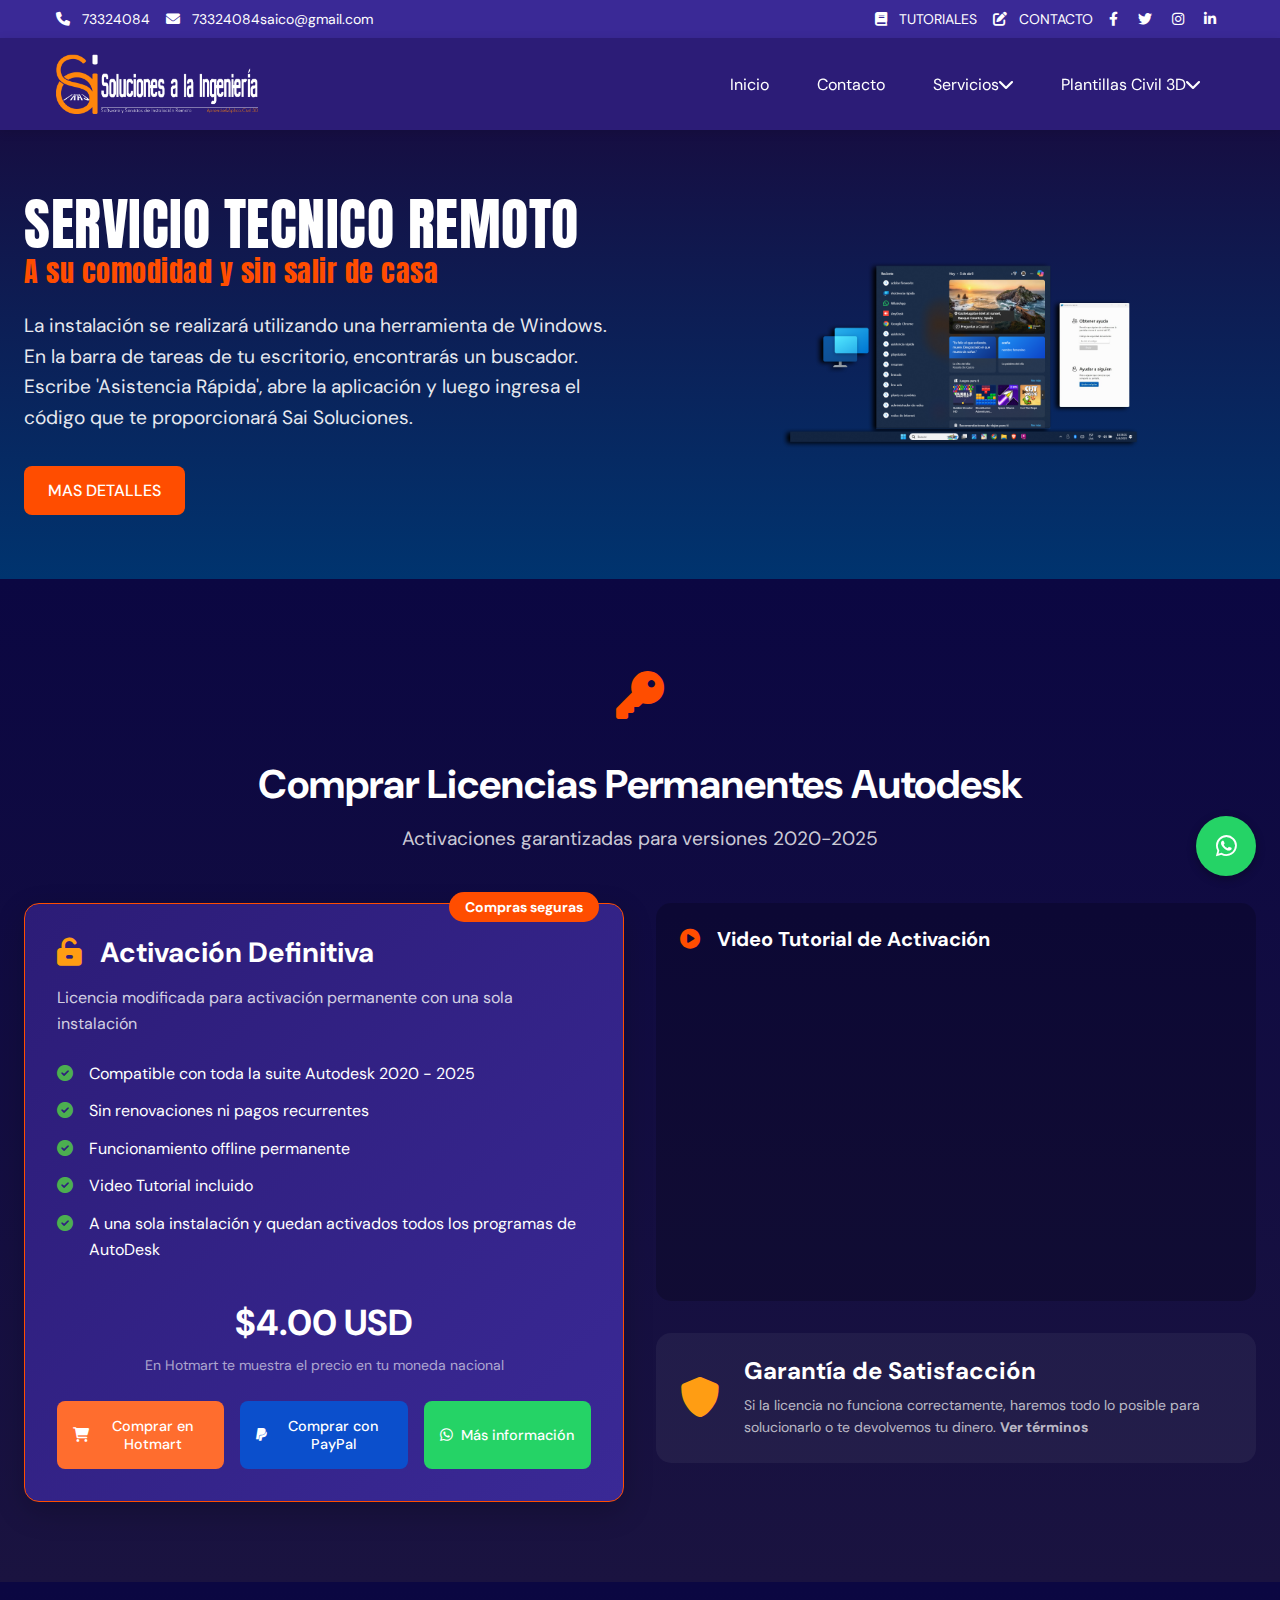
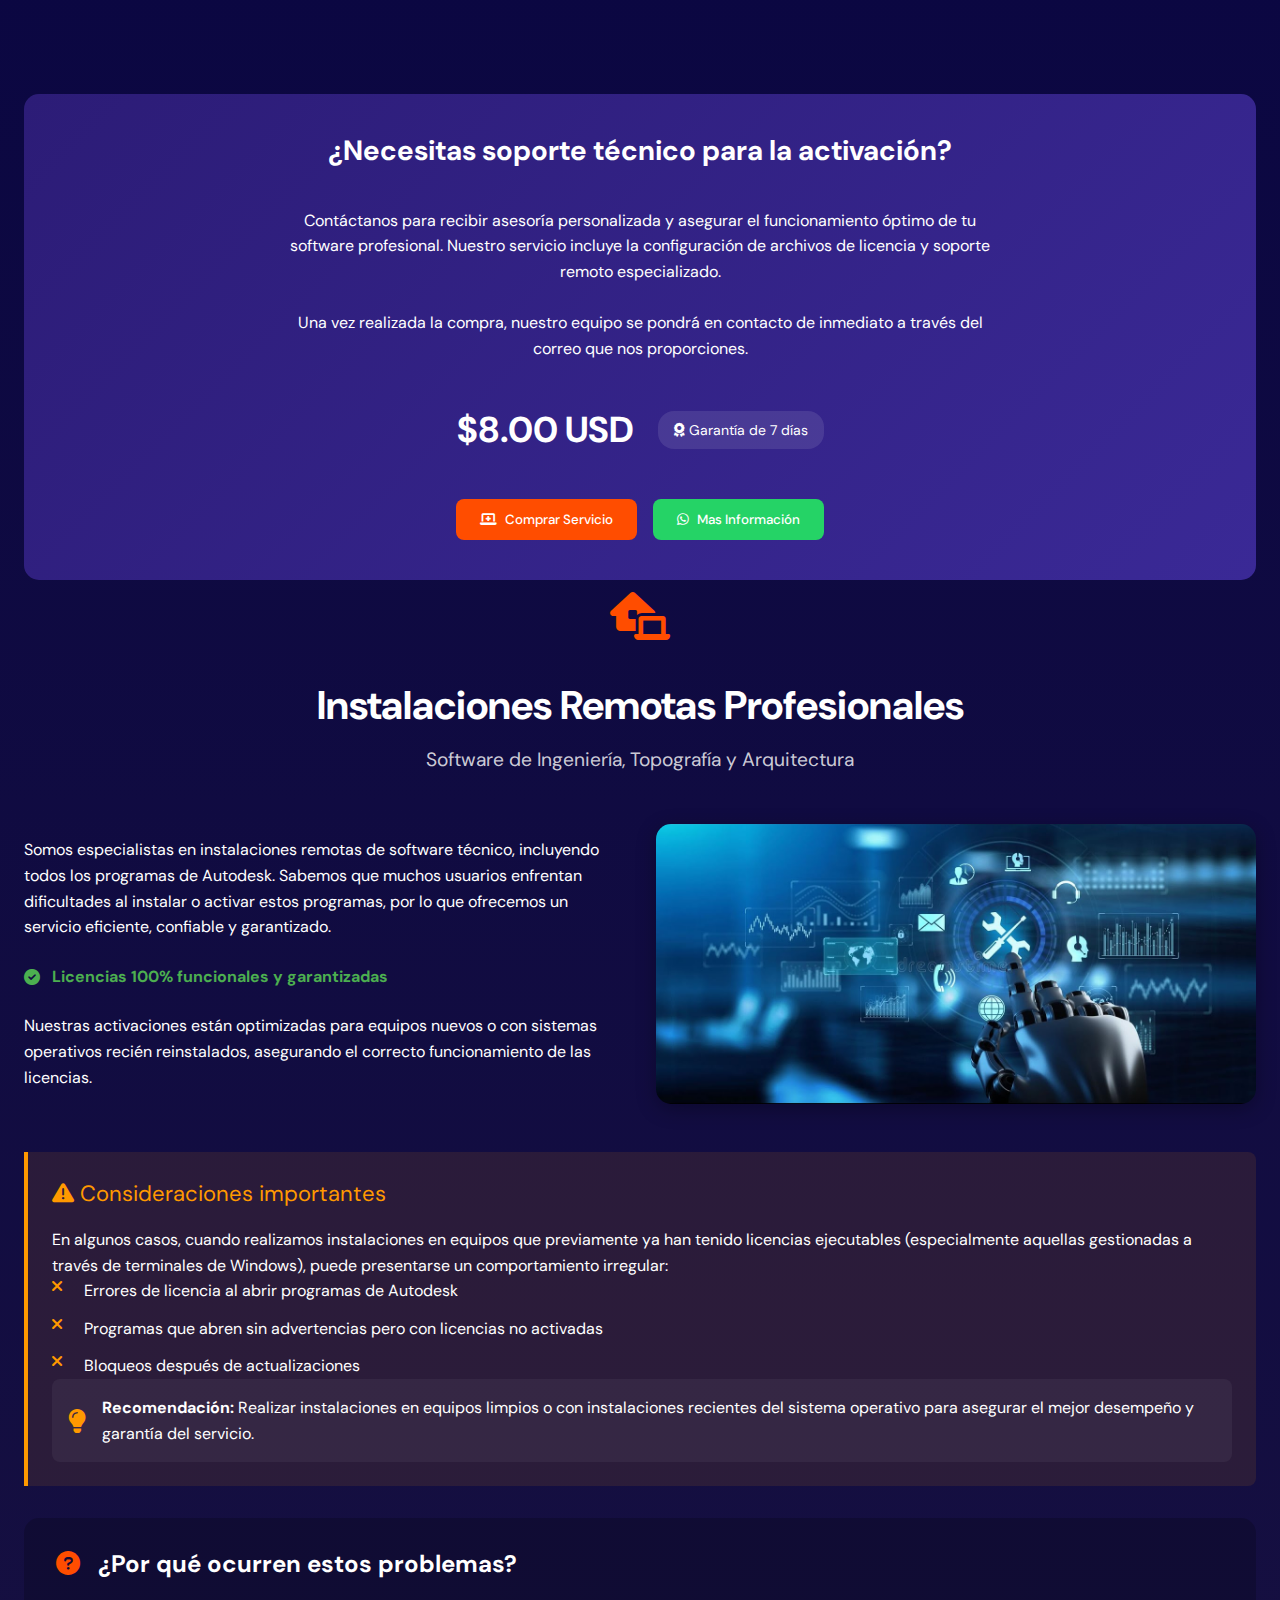
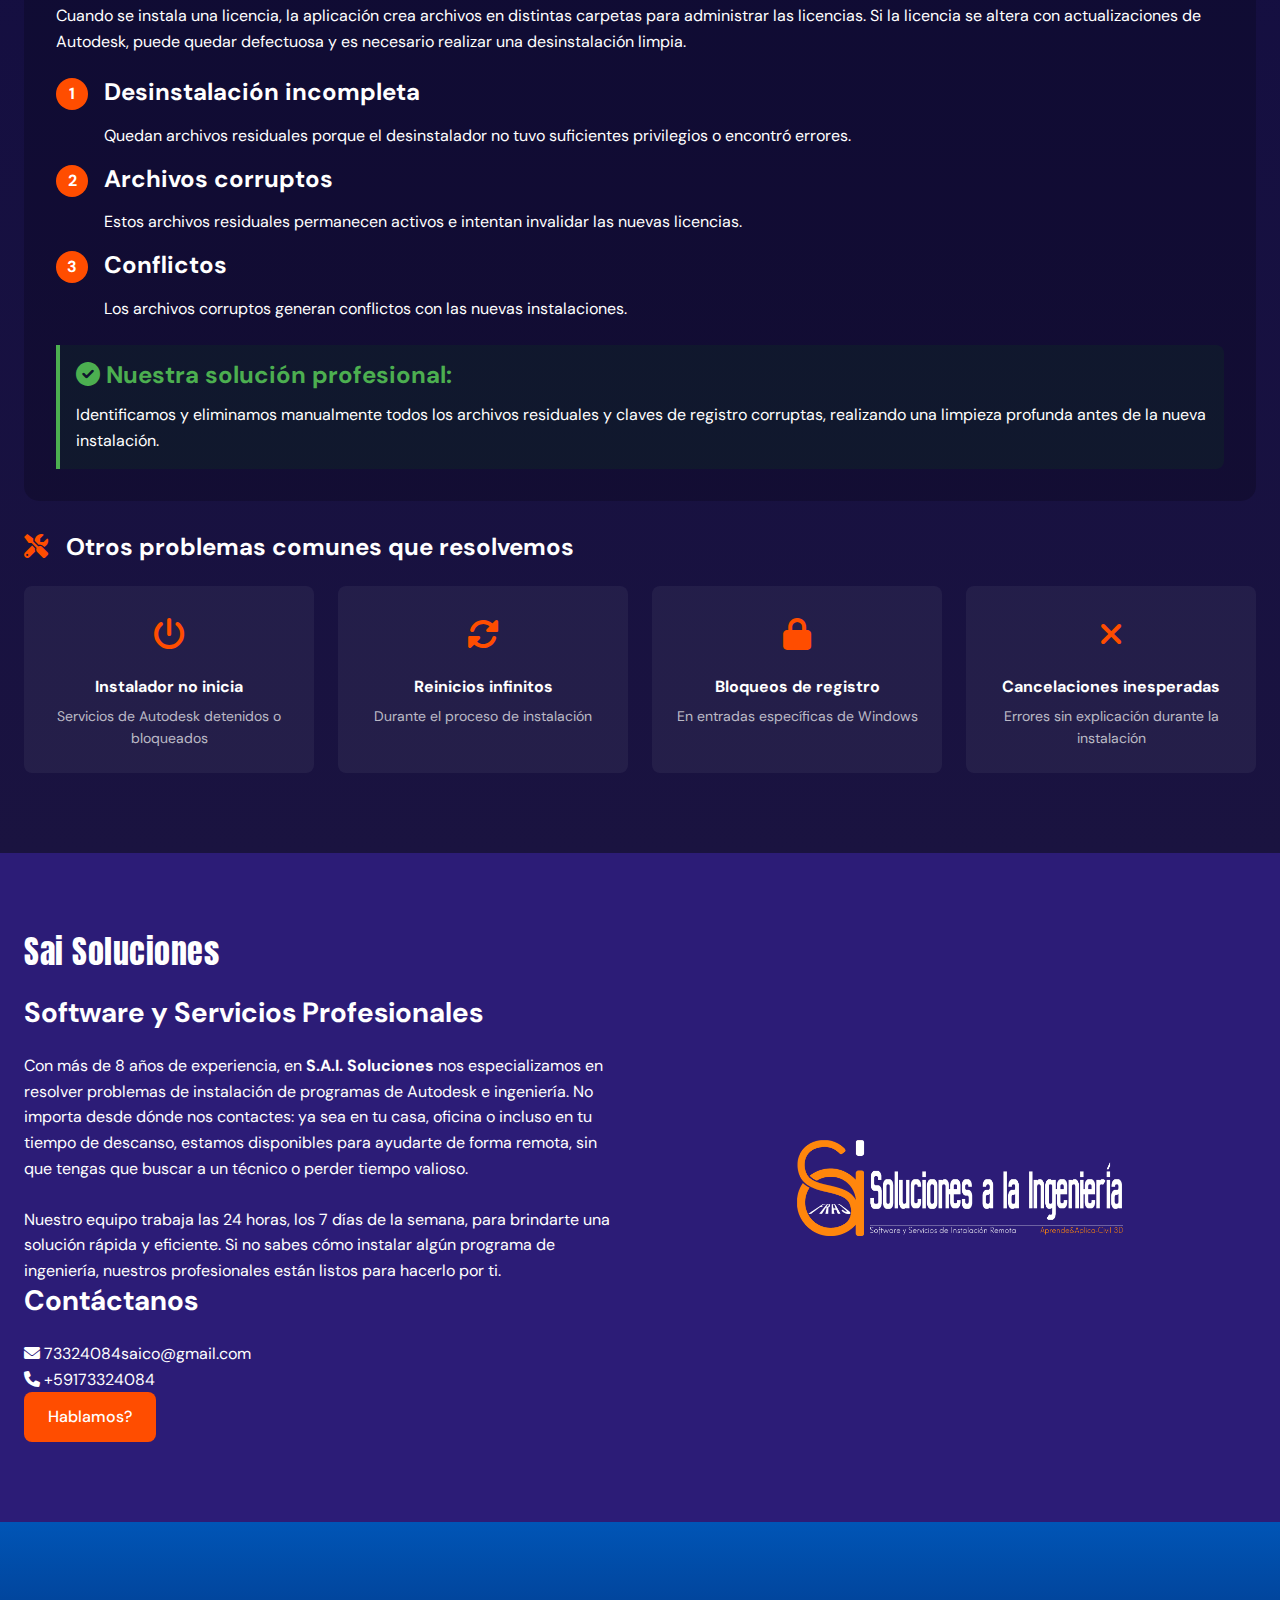
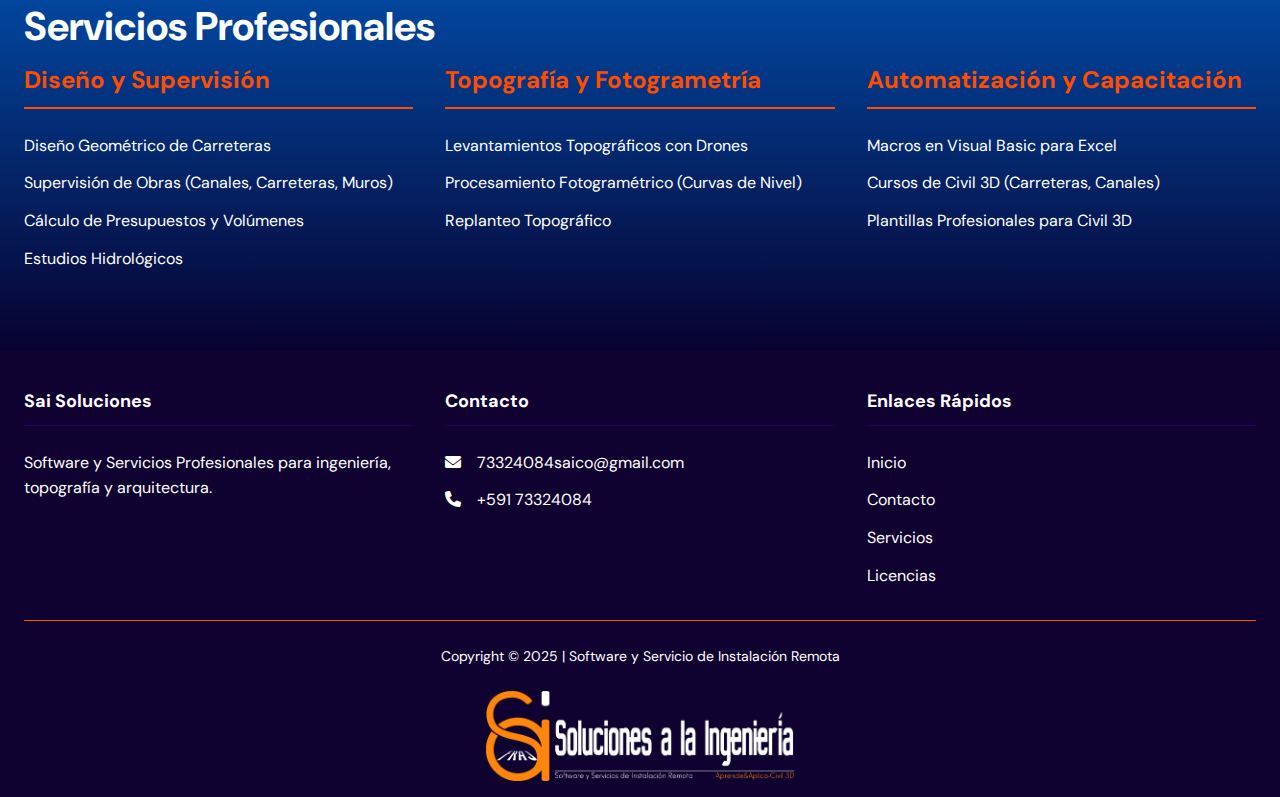
<file: licencia.html>
<!DOCTYPE html>
<html lang="es">
<head>
    <meta charset="UTF-8">
    <meta name="viewport" content="width=device-width, initial-scale=1.0">
    <title>Sai Soluciones a la Ingeniería - Licencias y Servicios Profesionales</title>
    <meta name="description" content="Licencias permanentes de Autodesk, instalaciones remotas y servicios profesionales para ingeniería civil, topografía y arquitectura.">
    
    <!-- Preconexiones para mejorar performance -->
    <link rel="preconnect" href="https://cdnjs.cloudflare.com">
    <link rel="preconnect" href="https://fonts.googleapis.com">
    
    <!-- Fuentes -->
    <link href="https://fonts.googleapis.com/css2?family=Anton&family=DM+Sans:wght@400;500;700&display=swap" rel="stylesheet">
    
    <!-- Iconos -->
    <link href="https://cdnjs.cloudflare.com/ajax/libs/font-awesome/6.0.0-beta3/css/all.min.css" rel="stylesheet">
    
    <!-- Animaciones -->
    <link href="https://cdnjs.cloudflare.com/ajax/libs/animate.css/4.1.1/animate.min.css" rel="stylesheet">
    
    <!-- Favicon -->
    <link rel="icon" href="img/favicon.ico" type="image/x-icon">
    
    <style>
    /* Variables CSS */
    :root {
        --primary-color: #2c1c77;
        --secondary-color: #3a2996;
        --accent-color: #ff4d00;
        --accent-light: #ff6b34;
        --hotmart-color: #ff6d2e;
        --paypal-color: #0b4fcc;
        --whatsapp-color: #25d366;
        --text-color: #333333;
        --light-text: #ffffff;
        --dark-bg: #1a1340;
        --menu-bg: #1a1340;
        --bg-gradient: linear-gradient(to bottom, #0b0742, #1a1340);
        --card-gradient: linear-gradient(135deg, #1a1340 0%, #2c1c77 100%);
        --border-color: rgba(255, 255, 255, 0.1);
        --success-color: #4CAF50;
        --warning-color: #ff9900;
        --error-color: #f44336;
        --info-color: #2196F3;
        --shadow: 0 10px 30px rgba(0, 0, 0, 0.2);
        --radius-sm: 8px;
        --radius-md: 15px;
        --radius-lg: 25px;
        --transition: all 0.3s ease;
    }

    /* Reset y estilos base */
    *, *::before, *::after {
        margin: 0;
        padding: 0;
        box-sizing: border-box;
    }

    html {
        scroll-behavior: smooth;
    }

    body {
        font-family: "DM Sans", sans-serif;
        color: var(--text-color);
        line-height: 1.6;
        background-color: #f8f9fa;
        overflow-x: hidden;
    }

    h1, h2, h3, h4 {
        font-weight: 700;
        line-height: 1.2;
        margin-bottom: 1rem;
    }

    h1 { font-size: 2.5rem; }
    h2 { font-size: 2rem; }
    h3 { font-size: 1.75rem; }
    h4 { font-size: 1.5rem; }

    .anton-font {
        font-family: "Anton", sans-serif;
        font-weight: 400;
        letter-spacing: 0.5px;
    }

    a {
        color: inherit;
        text-decoration: none;
        transition: var(--transition);
    }

    img {
        max-width: 100%;
        height: auto;
        display: block;
    }

    ul, ol {
        list-style: none;
    }

    button, input, textarea {
        font-family: inherit;
    }

    button {
        cursor: pointer;
        border: none;
        background: none;
    }

    .container {
        width: 100%;
        max-width: 1500px;
        margin: 0 auto;
        padding: 0 1.5rem;
    }

    .section {
        padding: 5rem 0;
    }

    .section-header {
        text-align: center;
        margin-bottom: 3rem;
    }

    .section-title {
        font-size: 2.5rem;
        color: var(--light-text);
        margin-bottom: 1rem;
    }

    .section-subtitle {
        font-size: 1.2rem;
        color: rgba(255, 255, 255, 0.8);
        font-weight: normal;
    }

    .section-icon {
        font-size: 3rem;
        color: var(--accent-color);
        margin-bottom: 1.5rem;
    }

    .btn {
        display: inline-flex;
        align-items: center;
        justify-content: center;
        gap: 0.5rem;
        padding: 0.75rem 1.5rem;
        border-radius: var(--radius-sm);
        font-weight: 500;
        transition: var(--transition);
        text-align: center;
        cursor: pointer;
        border: none;
        color: white;
    }

    .btn-primary {
        background-color: var(--accent-color);
    }

    .btn-primary:hover {
        background-color: var(--accent-light);
        transform: translateY(-3px);
        box-shadow: 0 5px 15px rgba(255, 77, 0, 0.3);
    }

    .btn-hotmart {
        background-color: var(--hotmart-color);
    }

    .btn-hotmart:hover {
        background-color: #e55c25;
        transform: translateY(-3px);
    }

    .btn-paypal {
        background-color: var(--paypal-color);
    }

    .btn-paypal:hover {
        background-color: #00256e;
        transform: translateY(-3px);
    }

    .btn-whatsapp {
        background-color: var(--whatsapp-color);
    }

    .btn-whatsapp:hover {
        background-color: #128C7E;
        transform: translateY(-3px);
    }

    .text-center {
        text-align: center;
    }

    .text-accent {
        color: var(--accent-color);
    }

    .text-light {
        color: var(--light-text);
    }

    .bg-dark {
        background-color: var(--dark-bg);
    }

    .bg-gradient {
        background: var(--bg-gradient);
    }

    /* Animaciones personalizadas */
    @keyframes float {
        0%, 100% { transform: translateY(0); }
        50% { transform: translateY(-20px); }
    }

    @keyframes pulse {
        0% { transform: scale(1); }
        50% { transform: scale(1.05); }
        100% { transform: scale(1); }
    }

    .float-animation {
        animation: float 6s ease-in-out infinite;
    }

    .pulse-animation {
        animation: pulse 2s infinite;
    }

    /* Header y navegación */
    .top-bar {
        background: var(--secondary-color);
        color: var(--light-text);
        padding: 0.5rem 0;
        font-size: 0.875rem;
    }

    .top-bar-container {
        display: flex;
        justify-content: space-between;
        align-items: center;
        max-width: 1200px;
        margin: 0 auto;
        padding: 0 1rem;
    }

    .top-info {
        display: flex;
        align-items: center;
        gap: 1rem;
    }

    .top-info i {
        margin-right: 0.5rem;
    }

    .social-links {
        display: flex;
        gap: 0.75rem;
    }

    .social-links a {
        color: var(--light-text);
        transition: var(--transition);
    }

    .social-links a:hover {
        color: var(--accent-color);
        transform: translateY(-2px);
    }

    .main-header {
        background-color: var(--primary-color);
        position: sticky;
        top: 0;
        z-index: 1000;
        box-shadow: 0 2px 10px rgba(0, 0, 0, 0.1);
    }

    .nav-container {
        display: flex;
        justify-content: space-between;
        align-items: center;
        padding: 1rem;
        max-width: 1200px;
        margin: 0 auto;
    }

    .logo img {
        height: 60px;
        width: auto;
        transition: var(--transition);
    }

    .logo img:hover {
        transform: scale(1.05);
    }

    .nav-menu {
        display: flex;
        list-style: none;
    }

    .nav-item {
        position: relative;
        margin: 0 0.5rem;
    }

    .nav-link {
        display: flex;
        align-items: center;
        padding: 1rem;
        color: var(--light-text);
        font-size: 1rem;
        transition: var(--transition);
    }

    .nav-link:hover {
        color: var(--accent-color);
    }

    .dropdown-menu {
        position: absolute;
        top: 100%;
        left: 0;
        min-width: 250px;
        background: var(--secondary-color);
        border-radius: var(--radius-sm);
        box-shadow: 0 4px 15px rgba(0, 0, 0, 0.2);
        opacity: 0;
        visibility: hidden;
        transform: translateY(-10px);
        transition: var(--transition);
        z-index: 100;
    }

    

    .dropdown:hover .dropdown-menu {
        opacity: 1;
        visibility: visible;
        transform: translateY(0);
    }

    .dropdown-menu .nav-link {
        padding: 0.75rem 1.5rem;
    }

    .dropdown-menu .nav-link:hover {
        background-color: var(--accent-color);
        color: floralwhite;
        padding-left: 1.75rem;
    }

    .hamburger {
        display: none;
        background: none;
        border: none;
        color: var(--light-text);
        font-size: 1.5rem;
        cursor: pointer;
        padding: 0.5rem;
    }

    /* Hero Section */
    .hero {
        background: linear-gradient(to bottom, rgb(22, 14, 66), rgb(0, 52, 111));
        padding: 4rem 0;
        color: var(--light-text);
        position: relative;
        overflow: hidden;
    }

    .hero-container {
        display: flex;
        justify-content: space-between;
        align-items: center;
        gap: 3rem;
    }

    .hero-content {
        flex: 1;
        max-width: 600px;
    }

    .hero-title {
        font-size: 3.5rem;
        margin-bottom: 1.5rem;
        line-height: 1.1;
    }

    .hero-subtitle {
        font-size: 1.75rem;
        color: var(--accent-color);
        display: block;
        margin-bottom: 0.5rem;
    }

    .hero-text {
        font-size: 1.2rem;
        margin-bottom: 2rem;
        opacity: 0.9;
    }

    .hero-image {
        flex: 1;
        display: flex;
        justify-content: center;
        align-items: center;
    }

    .hero-img {
        max-width: 60%;
        animation: float 6s ease-in-out infinite;
    }

    /* Licenses Section */
    .licenses {
        background: var(--bg-gradient);
        padding: 5rem 0;
    }

    .license-grid {
        display: grid;
        grid-template-columns: 1fr 1fr;
        gap: 2rem;
        margin-top: 3rem;
    }

    .license-card {
        background: var(--card-gradient);
        border-radius: var(--radius-md);
        padding: 2rem;
        position: relative;
        box-shadow: var(--shadow);
        border: 1px solid var(--border-color);
        transition: var(--transition);
    }

    .license-card:hover {
        transform: translateY(-5px);
        box-shadow: 0 15px 35px rgba(0, 0, 0, 0.3);
    }

    .license-highlight {
        background: linear-gradient(135deg, #2c1c77 0%, #3a2996 100%);
        border: 1px solid var(--accent-color);
    }

    .license-badge {
        position: absolute;
        top: -0.75rem;
        right: 1.5rem;
        background-color: var(--accent-color);
        color: white;
        padding: 0.25rem 1rem;
        border-radius: 1rem;
        font-weight: bold;
        font-size: 0.875rem;
    }

    .license-title {
        font-size: 1.75rem;
        margin-bottom: 1rem;
        color: white;
    }

    .license-title i {
        margin-right: 0.75rem;
        color: #ff9d13;
    }

    .license-desc {
        color: rgba(255, 255, 255, 0.8);
        margin-bottom: 1.5rem;
        font-size: 1rem;
    }

    .license-features {
        margin-bottom: 2rem;
    }

    .feature-item {
        margin-bottom: 0.75rem;
        padding-left: 2rem;
        position: relative;
        color: white;
    }

    .feature-item i {
        position: absolute;
        left: 0;
        top: 0.25rem;
        color: var(--success-color);
    }

    .license-price {
        margin-bottom: 1.5rem;
        text-align: center;
    }

    .price-amount {
        font-size: 2.25rem;
        font-weight: bold;
        color: white;
        display: block;
    }

    .price-note {
        font-size: 0.875rem;
        color: rgba(255, 255, 255, 0.6);
    }

    .license-actions {
        display: flex;
        gap: 1rem;
    }

    .license-actions .btn {
        flex: 1;
        padding: 1rem;
        font-size: 0.9rem;
    }

    .license-content {
        display: flex;
        flex-direction: column;
        gap: 2rem;
    }

    .video-container {
        background: rgba(0, 0, 0, 0.2);
        border-radius: var(--radius-md);
        padding: 1.5rem;
    }

    .video-title {
        margin-bottom: 1rem;
        color: white;
        font-size: 1.25rem;
    }

    .video-title i {
        margin-right: 0.75rem;
        color: var(--accent-color);
    }

    .video-wrapper {
        position: relative;
        padding-bottom: 56.25%; /* 16:9 */
        height: 0;
        overflow: hidden;
        border-radius: var(--radius-sm);
    }

    .video-wrapper iframe {
        position: absolute;
        top: 0;
        left: 0;
        width: 100%;
        height: 100%;
        border: none;
    }

    .guarantee-card {
        display: flex;
        gap: 1.5rem;
        background: rgba(255, 255, 255, 0.05);
        border-radius: var(--radius-md);
        padding: 1.5rem;
        align-items: center;
    }

    .guarantee-icon {
        font-size: 2.5rem;
        color: #ff9d13;
    }

    .guarantee-content h4 {
        color: white;
        margin-bottom: 0.5rem;
    }

    .guarantee-content p {
        color: rgba(255, 255, 255, 0.7);
        font-size: 0.875rem;
    }

    /* Servicios Remotos Section */
    .remote-services {
        background: var(--bg-gradient);
        padding: 5rem 0;
        color: white;
    }

    .service-intro {
        display: grid;
        grid-template-columns: 1fr 1fr;
        gap: 2rem;
        align-items: center;
        margin-bottom: 3rem;
    }

    .intro-content {
        display: flex;
        flex-direction: column;
        gap: 1.5rem;
    }

    .intro-text {
        line-height: 1.6;
    }

    .service-highlight {
        display: flex;
        align-items: center;
        gap: 0.75rem;
        color: var(--success-color);
        font-weight: bold;
    }

    .service-image img {
        width: 100%;
        border-radius: var(--radius-md);
        box-shadow: 0 5px 20px rgba(0, 0, 0, 0.3);
    }

    .warning-card {
        background: rgba(255, 153, 0, 0.1);
        border-left: 4px solid var(--warning-color);
        padding: 1.5rem;
        border-radius: 0 var(--radius-sm) var(--radius-sm) 0;
        margin-bottom: 2rem;
    }

    .warning-title {
        color: var(--warning-color);
        font-size: 1.375rem;
        margin-bottom: 1rem;
    }

    .warning-list {
        display: flex;
        flex-direction: column;
        gap: 0.75rem;
    }

    .warning-item {
        padding-left: 2rem;
        position: relative;
    }

    .warning-item i {
        position: absolute;
        left: 0;
        color: var(--warning-color);
    }

    .recommendation-card {
        background: rgba(255, 255, 255, 0.05);
        padding: 1rem;
        border-radius: var(--radius-sm);
        display: flex;
        gap: 1rem;
        align-items: center;
    }

    .recommendation-icon {
        font-size: 1.5rem;
        color: var(--warning-color);
    }

    .service-explanation {
        background: rgba(0, 0, 0, 0.2);
        padding: 2rem;
        border-radius: var(--radius-md);
        margin-bottom: 2rem;
    }

    .explanation-title {
        font-size: 1.5rem;
        margin-bottom: 1.5rem;
        color: white;
    }

    .explanation-title i {
        margin-right: 0.75rem;
        color: var(--accent-color);
    }

    .process-steps {
        display: flex;
        flex-direction: column;
        gap: 1rem;
        margin: 1.5rem 0;
    }

    .process-step {
        display: flex;
        gap: 1rem;
    }

    .step-number {
        background-color: var(--accent-color);
        color: white;
        width: 2rem;
        height: 2rem;
        border-radius: 50%;
        display: flex;
        align-items: center;
        justify-content: center;
        flex-shrink: 0;
        font-weight: bold;
    }

    .solution-card {
        background: rgba(0, 128, 0, 0.1);
        border-left: 4px solid var(--success-color);
        padding: 1rem;
        border-radius: 0 var(--radius-sm) var(--radius-sm) 0;
    }

    .solution-title {
        color: var(--success-color);
        margin-bottom: 0.75rem;
    }

    .service-cases {
        margin-top: 2rem;
    }

    .cases-title {
        font-size: 1.5rem;
        margin-bottom: 1.5rem;
        color: white;
    }

    .cases-title i {
        margin-right: 0.75rem;
        color: var(--accent-color);
    }

    .cases-grid {
        display: grid;
        grid-template-columns: repeat(4, 1fr);
        gap: 1.5rem;
    }

    .case-item {
        background: rgba(255, 255, 255, 0.05);
        padding: 1.5rem;
        border-radius: var(--radius-sm);
        text-align: center;
        transition: var(--transition);
    }

    .case-item:hover {
        transform: translateY(-5px);
        background: rgba(255, 255, 255, 0.1);
    }

    .case-icon {
        font-size: 2rem;
        color: var(--accent-color);
        margin-bottom: 1rem;
    }

    .case-title {
        color: white;
        margin-bottom: 0.5rem;
        font-size: 1rem;
    }

    .case-desc {
        color: rgba(255, 255, 255, 0.7);
        font-size: 0.875rem;
    }

    .service-cta {
        background: linear-gradient(135deg, var(--primary-color) 0%, var(--secondary-color) 100%);
        border-radius: var(--radius-md);
        padding: 2.5rem;
        text-align: center;
        margin-top: 2rem;
    }

    .cta-content {
        max-width: 700px;
        margin: 0 auto;
        display: flex;
        flex-direction: column;
        gap: 1.5rem;
    }

    .cta-title {
        font-size: 1.75rem;
        color: white;
    }

    .cta-price {
        display: flex;
        align-items: center;
        justify-content: center;
        gap: 1.5rem;
        margin: 1rem 0;
    }

    .cta-price-amount {
        font-size: 2.25rem;
        font-weight: bold;
        color: white;
    }

    .cta-guarantee {
        background: rgba(255, 255, 255, 0.1);
        padding: 0.5rem 1rem;
        border-radius: 1rem;
        font-size: 0.875rem;
    }

    .cta-buttons {
        display: flex;
        gap: 1rem;
        justify-content: center;
    }

    /* About Section */
    .about-section {
        padding: 5rem 0;
        background-color: var(--primary-color);
        color: var(--light-text);
    }

    .about-container {
        display: grid;
        grid-template-columns: 1fr 1fr;
        gap: 3rem;
        align-items: center;
    }

    .about-content h2 {
        font-size: 2rem;
        margin-bottom: 1.5rem;
    }

    .about-content h3 {
        margin-bottom: 1.5rem;
    }

    .about-image {
        display: flex;
        justify-content: center;
    }

    .about-image img {
        width: 55%;
        height: auto;
    }

    /* Services Section */
    .services-section {
        padding: 5rem 0;
        background: linear-gradient(to top, rgb(7, 1, 47), rgb(0, 85, 182));
        color: white;
    }

    .services-grid {
        display: grid;
        grid-template-columns: repeat(auto-fit, minmax(300px, 1fr));
        gap: 2rem;
    }

    .service-column h3 {
        font-size: 1.5rem;
        margin-bottom: 1.5rem;
        padding-bottom: 0.75rem;
        color: var(--accent-color);
        border-bottom: 2px solid var(--accent-color);
    }

    .service-list {
        display: flex;
        flex-direction: column;
        gap: 0.75rem;
    }

    .service-list a:hover {
        color: var(--accent-color);
        padding-left: 0.5rem;
    }

    /* Footer */
    .main-footer {
        background-color: #0f0230;
        color: white;
        padding: 2.5rem 0 1rem;
    }

    .footer-container {
        display: grid;
        grid-template-columns: repeat(auto-fit, minmax(200px, 1fr));
        gap: 2rem;
        margin-bottom: 2rem;
    }

    .footer-column h3 {
        font-size: 1.125rem;
        margin-bottom: 1.5rem;
        padding-bottom: 0.75rem;
        border-bottom: 1px solid #1f005e;
    }

    .footer-contact span {
        display: block;
        margin-bottom: 0.75rem;
    }

    .footer-contact i {
        margin-right: 0.75rem;
    }

    .copyright {
        text-align: center;
        padding-top: 1.5rem;
        border-top: 1px solid var(--accent-color);
        font-size: 0.875rem;
    }

    /* WhatsApp Button */
    .whatsapp-btn {
        position: fixed;
        bottom: 1.5rem;
        right: 1.5rem;
        width: 3.75rem;
        height: 3.75rem;
        background-color: var(--whatsapp-color);
        color: white;
        border-radius: 50%;
        display: flex;
        align-items: center;
        justify-content: center;
        font-size: 1.5rem;
        box-shadow: 0 3px 10px rgba(0, 0, 0, 0.3);
        z-index: 1000;
        transition: var(--transition);
    }

    /* Estilos para el modal de términos */
    .modal {
        display: none;
        position: fixed;
        z-index: 2000;
        left: 0;
        top: 0;
        width: 100%;
        height: 100%;
        overflow: auto;
        background-color: rgba(0, 0, 0, 0.8);
        backdrop-filter: blur(5px);
    }

    .modal-content {
        background-color: #1a1340;
        margin: 5% auto;
        padding: 2rem;
        border: 1px solid var(--accent-color);
        border-radius: var(--radius-md);
        width: 90%;
        max-width: 800px;
        max-height: 80vh;
        overflow-y: auto;
        color: white;
        box-shadow: 0 5px 30px rgba(0, 0, 0, 0.5);
        position: relative;
    }

    .close-modal {
        position: absolute;
        right: 1.5rem;
        top: 1rem;
        color: #aaa;
        font-size: 2rem;
        font-weight: bold;
        cursor: pointer;
        transition: var(--transition);
    }

    .close-modal:hover {
        color: var(--accent-color);
        transform: rotate(90deg);
    }

    .terms-content {
        margin: 1.5rem 0;
        line-height: 1.6;
    }

    .terms-content h4 {
        color: var(--accent-color);
        margin-bottom: 1.5rem;
        font-size: 1.5rem;
    }

    .terms-section {
        margin-bottom: 1.5rem;
    }

    .terms-section h5 {
        color: #ff9d13;
        margin-bottom: 0.5rem;
        font-size: 1.1rem;
    }

    .terms-section ul {
        margin-left: 1.5rem;
        margin-bottom: 1rem;
    }

    .terms-section li {
        margin-bottom: 0.5rem;
    }

    .modal-actions {
        display: flex;
        gap: 1rem;
        justify-content: center;
        margin-top: 2rem;
        flex-wrap: wrap;
    }

    .btn-secondary {
        background-color: #6c757d;
    }

    .btn-secondary:hover {
        background-color: #5a6268;
        transform: translateY(-3px);
    }

    .whatsapp-btn:hover {
        transform: scale(1.1);
    }

    /* Responsive Design */
    @media (max-width: 1200px) {
        .hero-title {
            font-size: 3rem;
        }
        
        .hero-subtitle {
            font-size: 1.5rem;
        }
    }

    @media (max-width: 992px) {
        .license-grid {
            grid-template-columns: 1fr;
        }
        
        .cases-grid {
            grid-template-columns: repeat(2, 1fr);
        }
        
        .about-container {
            grid-template-columns: 1fr;
            text-align: center;
        }
        
        .about-image img {
            width: 40%;
        }
    }

    @media (max-width: 768px) {
        .top-bar {
            display: none;
        }

        .hamburger {
            display: block;
        }

        .nav-menu {
            position: fixed;
            top: 80px;
            left: -100%;
            width: 100%;
            height: calc(100vh - 80px);
            background-color: var(--menu-bg);
            flex-direction: column;
            transition: 0.3s ease-in-out;
            overflow-y: auto;
            padding: 1rem 0;
        }

        .nav-menu.active {
            left: 0;
        }

        .nav-item {
            width: 100%;
            border-bottom: 1px solid var(--border-color);
        }

        .nav-link {
            padding: 1rem;
            width: 100%;
            justify-content: space-between;
        }

        .dropdown-menu {
            position: static;
            width: 100%;
            background-color: rgba(255, 255, 255, 0.05);
            padding: 0;
            max-height: 0;
            overflow: hidden;
            transition: max-height 0.3s ease-out;
            opacity: 1;
            visibility: visible;
            transform: none;
            box-shadow: none;
        }

        .dropdown.active .dropdown-menu {
            max-height: 500px;
            transition: max-height 0.5s ease-in;
        }

        .dropdown-menu .nav-link {
            padding: 0.75rem 2.5rem;
            opacity: 0.9;
        }

        .dropdown-menu .nav-link:hover {
            background-color: var(--accent-color);
            padding-left: 2.75rem;
        }

        .hero-container {
            flex-direction: column;
            text-align: center;
        }

        .hero-content {
            max-width: 100%;
        }

        .hero-title {
            font-size: 2.5rem;
        }

        .hero-subtitle {
            font-size: 1.25rem;
        }

        .hero-img {
            max-width: 80%;
        }

        .service-intro {
            grid-template-columns: 1fr;
        }
        
        .license-actions, .cta-buttons {
            flex-direction: column;
        }
        
        .cases-grid {
            grid-template-columns: 1fr;
        }
        .modal-content {
        width: 95%;
        margin: 2% auto;
        padding: 1.5rem;
        }
        
        .modal-actions {
            flex-direction: column;
        }
        
        .modal-actions .btn {
            width: 100%;
        }
    }

    @media (max-width: 576px) {
        .hero-title {
            font-size: 2rem;
        }
        
        .section-title {
            font-size: 1.75rem;
        }
        
        .section {
            padding: 3rem 0;
        }
        
        .about-image img {
            width: 60%;
        }
    }
    </style>
</head>
<body>
    <!-- Top Bar -->
    <header class="top-bar">
        <div class="top-bar-container">
            <div class="top-info">
                <span><i class="fas fa-phone"></i> 73324084</span>
                <span><i class="fas fa-envelope"></i> 73324084saico@gmail.com</span>
            </div>
            <div class="top-info">
                <span><i class="fas fa-book"></i> TUTORIALES</span>
                <span><i class="fas fa-edit"></i> CONTACTO</span>
                <div class="social-links">
                    <a href="#" aria-label="Facebook"><i class="fab fa-facebook-f"></i></a>
                    <a href="#" aria-label="Twitter"><i class="fab fa-twitter"></i></a>
                    <a href="#" aria-label="Instagram"><i class="fab fa-instagram"></i></a>
                    <a href="#" aria-label="LinkedIn"><i class="fab fa-linkedin-in"></i></a>
                </div>
            </div>
        </div>
    </header>

    <!-- Main Navigation -->
    <header class="main-header">
        <div class="nav-container">
            <div class="logo">
                <a href="index.html"><img src="img/LOGO2.png" alt="Sai Soluciones Logo" height="80"></a>
            </div>
            <button class="hamburger" aria-label="Menú" aria-expanded="false">☰</button>
            <ul class="nav-menu">
                <li class="nav-item"><a href="inicio.html" class="nav-link">Inicio</a></li>
                <li class="nav-item"><a href="contacto.html" class="nav-link">Contacto</a></li>
                <li class="nav-item dropdown">
                    <a href="#servicios" class="nav-link">Servicios <i class="fas fa-chevron-down"></i></a>
                    <ul class="dropdown-menu">
                        <li class="nav-item"><a href="catalogo.html" class="nav-link">Catálogo de programas</a></li>
                        <li class="nav-item"><a href="licencia.html#licencias" class="nav-link">Activación de licencias</a></li>
                        <li class="nav-item"><a href="update.html" class="nav-link">Materiales de Topografia</a></li>
                    </ul>
                </li>
                <li class="nav-item dropdown">
                    <a href="#cursos" class="nav-link">Plantillas Civil 3D<i class="fas fa-chevron-down"></i></a>
                    <ul class="dropdown-menu">
                        <li class="nav-item"><a href="plant1.html" class="nav-link">Diseño Geométrico</a></li>
                        <li class="nav-item"><a href="plant2.html" class="nav-link">Obras hidráulicas</a></li>
                        <li class="nav-item"><a href="plant3.html" class="nav-link">Lotizaciones</a></li>
                        <li class="nav-item"><a href="#" class="nav-link">Explanaciones</a></li>
                    </ul>
                </li>
            </ul>
        </div>
    </header>

    <!-- Hero Section -->
    <section class="hero">
        <div class="container hero-container">
            <div class="hero-content animate__animated animate__fadeIn">
                <h1 class="hero-title anton-font">SERVICIO TECNICO REMOTO<span class="hero-subtitle anton-font">A su comodidad y sin salir de casa</span></h1>
                <p class="hero-text">
                    La instalación se realizará utilizando una herramienta de Windows.
                    En la barra de tareas de tu escritorio, encontrarás un buscador.
                    Escribe 'Asistencia Rápida', abre la aplicación y luego ingresa el código que te proporcionará Sai Soluciones.
                </p>
                <a href="#instalaciones-remotas" class="btn btn-primary">MAS DETALLES</a>
            </div>
            <div class="hero-image">
                <img src="img2/asist.png" alt="Licencias Autodesk" class="hero-img float-animation">
            </div>
        </div>
    </section>

    <!-- Licenses Section -->
    <section id="licencias" class="licenses section">
        <div class="container">
            <div class="section-header">
                <div class="section-icon">
                    <i class="fas fa-key"></i>
                </div>
                <h2 class="section-title">Comprar Licencias Permanentes Autodesk</h2>
                <p class="section-subtitle">Activaciones garantizadas para versiones 2020-2025</p>
            </div>
            
            <div class="license-grid">
                <div class="license-card license-highlight animate__animated animate__fadeInLeft">
                    <div class="license-badge">Compras seguras</div>
                    <h3 class="license-title"><i class="fas fa-unlock-alt"></i> Activación Definitiva</h3>
                    <p class="license-desc">Licencia modificada para activación permanente con una sola instalación</p>
                    
                    <ul class="license-features">
                        <li class="feature-item"><i class="fas fa-check-circle"></i> Compatible con toda la suite Autodesk 2020 - 2025</li>
                        <li class="feature-item"><i class="fas fa-check-circle"></i> Sin renovaciones ni pagos recurrentes</li>
                        <li class="feature-item"><i class="fas fa-check-circle"></i> Funcionamiento offline permanente</li>
                        <li class="feature-item"><i class="fas fa-check-circle"></i> Video Tutorial incluido</li>
                        <li class="feature-item"><i class="fas fa-check-circle"></i> A una sola instalación y quedan activados todos los programas de AutoDesk</li>
                    </ul>
                    
                    <div class="license-price">
                        <span class="price-amount">$4.00 USD</span>
                        <span class="price-note">En Hotmart te muestra el precio en tu moneda nacional</span>
                    </div>
                    
                    <div class="license-actions">
                        <button class="btn btn-hotmart" onclick="comprarHotmart4USD()">
                            <i class="fas fa-shopping-cart"></i> Comprar en Hotmart
                        </button>
                        <button class="btn btn-paypal" onclick="comprarPayPal()">
                            <i class="fab fa-paypal"></i> Comprar con PayPal
                        </button>
                        <button class="btn btn-whatsapp" onclick="smswhasapp()">
                            <i class="fab fa-whatsapp"></i> Más información
                        </button>
                    </div>
                </div>
                
                <div class="license-content animate__animated animate__fadeInRight">
                    <div class="video-container">
                        <h4 class="video-title"><i class="fas fa-play-circle"></i> Video Tutorial de Activación</h4>
                        <div class="video-wrapper">
                            <iframe src="https://drive.google.com/file/d/1sGfs6WkoGED3x9UF7onE0eOoi1Ns0qS-/preview" 
                                    allowfullscreen loading="lazy" 
                                    title="Tutorial de activación de licencias Autodesk"></iframe>
                        </div>
                    </div>
                    
                    <div class="guarantee-card">
                        <div class="guarantee-icon">
                            <i class="fas fa-shield-alt"></i>
                        </div>
                        <div class="guarantee-content">
                            <h4>Garantía de Satisfacción</h4>
                            <p>
                                Si la licencia no funciona correctamente, haremos todo lo posible para solucionarlo o te devolvemos tu dinero.
                                <a href="#" onclick="document.getElementById('termsModal').style.display='block'; return false;"><strong>Ver términos</strong></a>
                            </p>
                        </div>
                    </div>
                </div>
            </div>
        </div>
    </section>


    <!-- Remote Services Section -->
    <section id="instalaciones-remotas" class="remote-services section">
        <div class="container">

            <div class="service-cta animate__animated animate__fadeIn">
                <div class="cta-content">
                    <h3 class="cta-title">¿Necesitas soporte técnico para la activación?</h3>
                    <p>
                    Contáctanos para recibir asesoría personalizada y asegurar el funcionamiento óptimo de tu software profesional. Nuestro servicio incluye la configuración de archivos de licencia y soporte remoto especializado.
                    <br><br>
                    Una vez realizada la compra, nuestro equipo se pondrá en contacto de inmediato a través del correo que nos proporciones.
                    </p>
                    
                    <div class="cta-price">
                        <span class="cta-price-amount">$8.00 USD</span>
                        <span class="cta-guarantee"><i class="fas fa-award"></i> Garantía de 7 días</span>
                    </div>
                    
                    <div class="cta-buttons">
                        <button class="btn btn-primary" onclick="comprarHotmart8USD()">
                            <i class="fas fa-laptop-medical"></i> Comprar Servicio
                        </button>
                        <button class="btn btn-whatsapp" onclick="smswhasapp()">
                            <i class="fab fa-whatsapp"></i> Mas Información
                        </button>
                    </div>
                </div>
            </div>

            <div class="section-header">
                <div class="section-icon">
                    <i class="fas fa-laptop-house"></i>
                </div>
                <h2 class="section-title">Instalaciones Remotas Profesionales</h2>
                <p class="section-subtitle">Software de Ingeniería, Topografía y Arquitectura</p>
            </div>
            
            <div class="service-intro animate__animated animate__fadeIn">
                <div class="intro-content">
                    <p class="intro-text">Somos especialistas en instalaciones remotas de software técnico, incluyendo todos los programas de Autodesk. Sabemos que muchos usuarios enfrentan dificultades al instalar o activar estos programas, por lo que ofrecemos un servicio eficiente, confiable y garantizado.</p>
                    
                    <div class="service-highlight">
                        <i class="fas fa-check-circle"></i>
                        <span>Licencias 100% funcionales y garantizadas</span>
                    </div>
                    
                    <p class="intro-text">Nuestras activaciones están optimizadas para equipos nuevos o con sistemas operativos recién reinstalados, asegurando el correcto funcionamiento de las licencias.</p>
                </div>
                
                <div class="service-image">
                    <img src="img2/SOP.png" alt="Técnico realizando instalación remota" loading="lazy">
                </div>
            </div>
            
            <div class="warning-card animate__animated animate__fadeInUp">
                <div class="warning-title">
                    <i class="fas fa-exclamation-triangle"></i> Consideraciones importantes
                </div>
                <p>En algunos casos, cuando realizamos instalaciones en equipos que previamente ya han tenido licencias ejecutables (especialmente aquellas gestionadas a través de terminales de Windows), puede presentarse un comportamiento irregular:</p>
                
                <ul class="warning-list">
                    <li class="warning-item"><i class="fas fa-times"></i> Errores de licencia al abrir programas de Autodesk</li>
                    <li class="warning-item"><i class="fas fa-times"></i> Programas que abren sin advertencias pero con licencias no activadas</li>
                    <li class="warning-item"><i class="fas fa-times"></i> Bloqueos después de actualizaciones</li>
                </ul>
                
                <div class="recommendation-card">
                    <i class="fas fa-lightbulb recommendation-icon"></i>
                    <p><strong>Recomendación:</strong> Realizar instalaciones en equipos limpios o con instalaciones recientes del sistema operativo para asegurar el mejor desempeño y garantía del servicio.</p>
                </div>
            </div>
            
            <div class="service-explanation animate__animated animate__fadeIn">
                <h3 class="explanation-title"><i class="fas fa-question-circle"></i> ¿Por qué ocurren estos problemas?</h3>
                <div class="explanation-content">
                    <p>Cuando se instala una licencia, la aplicación crea archivos en distintas carpetas para administrar las licencias. Si la licencia se altera con actualizaciones de Autodesk, puede quedar defectuosa y es necesario realizar una desinstalación limpia.</p>
                    
                    <div class="process-steps">
                        <div class="process-step">
                            <div class="step-number">1</div>
                            <div class="step-content">
                                <h4>Desinstalación incompleta</h4>
                                <p>Quedan archivos residuales porque el desinstalador no tuvo suficientes privilegios o encontró errores.</p>
                            </div>
                        </div>
                        <div class="process-step">
                            <div class="step-number">2</div>
                            <div class="step-content">
                                <h4>Archivos corruptos</h4>
                                <p>Estos archivos residuales permanecen activos e intentan invalidar las nuevas licencias.</p>
                            </div>
                        </div>
                        <div class="process-step">
                            <div class="step-number">3</div>
                            <div class="step-content">
                                <h4>Conflictos</h4>
                                <p>Los archivos corruptos generan conflictos con las nuevas instalaciones.</p>
                            </div>
                        </div>
                    </div>
                    
                    <div class="solution-card">
                        <h4 class="solution-title"><i class="fas fa-check-circle"></i> Nuestra solución profesional:</h4>
                        <p>Identificamos y eliminamos manualmente todos los archivos residuales y claves de registro corruptas, realizando una limpieza profunda antes de la nueva instalación.</p>
                    </div>
                </div>
            </div>
            
            <div class="service-cases animate__animated animate__fadeInUp">
                <h3 class="cases-title"><i class="fas fa-tools"></i> Otros problemas comunes que resolvemos</h3>
                <div class="cases-grid">
                    <div class="case-item">
                        <div class="case-icon">
                            <i class="fas fa-power-off"></i>
                        </div>
                        <h4 class="case-title">Instalador no inicia</h4>
                        <p class="case-desc">Servicios de Autodesk detenidos o bloqueados</p>
                    </div>
                    <div class="case-item">
                        <div class="case-icon">
                            <i class="fas fa-sync-alt"></i>
                        </div>
                        <h4 class="case-title">Reinicios infinitos</h4>
                        <p class="case-desc">Durante el proceso de instalación</p>
                    </div>
                    <div class="case-item">
                        <div class="case-icon">
                            <i class="fas fa-lock"></i>
                        </div>
                        <h4 class="case-title">Bloqueos de registro</h4>
                        <p class="case-desc">En entradas específicas de Windows</p>
                    </div>
                    <div class="case-item">
                        <div class="case-icon">
                            <i class="fas fa-times"></i>
                        </div>
                        <h4 class="case-title">Cancelaciones inesperadas</h4>
                        <p class="case-desc">Errores sin explicación durante la instalación</p>
                    </div>
                </div>
            </div>
            

        </div>
    </section>

    <!-- About Section -->
    <section class="about-section section">
        <div class="container about-container">
            <div class="about-content animate__animated animate__fadeInLeft">
                <h2 class="anton-font">Sai Soluciones</h2>
                <h3>Software y Servicios Profesionales</h3>
                <p>
                    Con más de 8 años de experiencia, en <strong>S.A.I. Soluciones</strong> nos especializamos en resolver problemas de instalación de programas de Autodesk e ingeniería. No importa desde dónde nos contactes: ya sea en tu casa, oficina o incluso en tu tiempo de descanso, estamos disponibles para ayudarte de forma remota, sin que tengas que buscar a un técnico o perder tiempo valioso. 
                    <br><br>
                    Nuestro equipo trabaja las 24 horas, los 7 días de la semana, para brindarte una solución rápida y eficiente. Si no sabes cómo instalar algún programa de ingeniería, nuestros profesionales están listos para hacerlo por ti.
                  </p>
                <h3>Contáctanos</h3>
                <p><i class="fas fa-envelope"></i> 73324084saico@gmail.com</p>
                <p><i class="fas fa-phone"></i> +59173324084</p>
                <a href="https://wa.link/kkoe4h" class="btn btn-primary">Hablamos?</a>
            </div>
            <div class="about-image animate__animated animate__fadeInRight">
                <img src="img/LOGO2.png" alt="Logo Sai Soluciones" style="max-width: 80%; height: auto;">
            </div>
        </div>
    </section>

    <!-- Services Section -->
    <section id="servicios" class="services-section section">
        <div class="container">
            <h2 class="section-title">Servicios Profesionales</h2>
            <div class="services-grid">
                <div class="service-column animate__animated animate__fadeInLeft">
                    <h3>Diseño y Supervisión</h3>
                    <ul class="service-list">
                        <li><a href="#">Diseño Geométrico de Carreteras</a></li>
                        <li><a href="#">Supervisión de Obras (Canales, Carreteras, Muros)</a></li>
                        <li><a href="#">Cálculo de Presupuestos y Volúmenes</a></li>
                        <li><a href="#">Estudios Hidrológicos</a></li>
                    </ul>
                </div>
                <div class="service-column animate__animated animate__fadeIn">
                    <h3>Topografía y Fotogrametría</h3>
                    <ul class="service-list">
                        <li><a href="#">Levantamientos Topográficos con Drones</a></li>
                        <li><a href="#">Procesamiento Fotogramétrico (Curvas de Nivel)</a></li>
                        <li><a href="#">Replanteo Topográfico</a></li>
                    </ul>
                </div>
                <div class="service-column animate__animated animate__fadeInRight">
                    <h3>Automatización y Capacitación</h3>
                    <ul class="service-list">
                        <li><a href="#">Macros en Visual Basic para Excel</a></li>
                        <li><a href="#">Cursos de Civil 3D (Carreteras, Canales)</a></li>
                        <li><a href="#">Plantillas Profesionales para Civil 3D</a></li>
                    </ul>
                </div>
            </div>
        </div>
    </section>

    <!-- Footer -->
    <footer class="main-footer">
        <div class="container">
            <div class="footer-container">
                <div class="footer-column">
                    <h3>Sai Soluciones</h3>
                    <p>Software y Servicios Profesionales para ingeniería, topografía y arquitectura.</p>
                </div>
                <div class="footer-column">
                    <h3>Contacto</h3>
                    <div class="footer-contact">
                        <span><i class="fas fa-envelope"></i> 73324084saico@gmail.com</span>
                        <span><i class="fas fa-phone"></i> +591 73324084</span>
                    </div>
                </div>
                <div class="footer-column">
                    <h3>Enlaces Rápidos</h3>
                    <ul class="service-list">
                        <li><a href="inicio.html">Inicio</a></li>
                        <li><a href="contacto.html">Contacto</a></li>
                        <li><a href="#servicios">Servicios</a></li>
                        <li><a href="#licencias">Licencias</a></li>
                    </ul>
                </div>
            </div>
            <div class="copyright">
                Copyright © 2025 | Software y Servicio de Instalación Remota
                <br><br>
                <img src="img/LOGO2.png" alt="Logo Sai Soluciones" style="max-width: 25%; height: auto; display: block; margin: 0 auto;">
            </div>
        </div>
    </footer>

    <!-- WhatsApp Button -->
    <a href="https://wa.me/59173324084" class="whatsapp-btn pulse-animation" target="_blank" aria-label="Contactar por WhatsApp">
        <i class="fab fa-whatsapp"></i>
    </a>

    <!-- Agregar esto justo antes del cierre del body (antes del script) -->
    <div id="termsModal" class="modal">
        <div class="modal-content">
            <span class="close-modal">&times;</span>
            <h3><i class="fas fa-file-contract"></i> Términos de Servicio</h3>
            <div class="terms-content">
                <h4>Instalación y Activación de Software Autodesk</h4>
                
                <div class="terms-section">
                    <h5>1. Servicio ofrecido:</h5>
                    <p>Nos especializamos en la instalación remota y activación de software técnico para ingeniería, arquitectura y topografía, incluyendo toda la gama de productos de Autodesk. Nuestro servicio garantiza la entrega de licencias 100% funcionales en equipos con sistemas operativos nuevos o recientemente reinstalados.</p>
                </div>
                
                <div class="terms-section">
                    <h5>2. Garantía de funcionamiento:</h5>
                    <p>Garantizamos que todas las licencias proporcionadas son plenamente funcionales y operativas, siempre que se instalen en sistemas que no hayan sido alterados o modificados con configuraciones anteriores de licencias, especialmente aquellas gestionadas mediante terminales de Windows.</p>
                </div>
                
                <div class="terms-section">
                    <h5>3. Política de reembolsos:</h5>
                    <p>La realización del reembolso se aprueba únicamente cuando:</p>
                    <ul>
                        <li>No se pudo lograr activar la licencia en un equipo nuevo o con sistema operativo recién instalado</li>
                        <li>El reclamo se realiza dentro de los 7 días posteriores a la compra del servicio o producto</li>
                        <li>Se proporciona evidencia del problema mediante el registro del equipo que realizamos durante la instalación</li>
                    </ul>
                    <p>No se aceptarán reembolsos por intentos de instalación en equipos diferentes al registrado inicialmente. Tampoco procederán reembolsos por modificaciones realizadas por el cliente a las licencias proporcionadas.</p>
                </div>
                
                <div class="terms-section">
                    <h5>4. Limitación de responsabilidad:</h5>
                    <p>No nos hacemos responsables por:</p>
                    <ul>
                        <li>Errores de activación o funcionamiento incorrecto en equipos con instalaciones previas de productos Autodesk</li>
                        <li>Archivos residuales de licencias anteriores (originales, modificadas o vencidas)</li>
                        <li>Configuraciones del sistema alteradas, claves de registro corruptas, servicios detenidos o bloqueos en el sistema operativo</li>
                        <li>Modificaciones realizadas por el cliente a las licencias proporcionadas</li>
                        <li>Problemas derivados de intentar instalar las licencias en equipos no registrados</li>
                    </ul>
                </div>
                
                <div class="terms-section">
                    <h5>5. Acceso a descargas:</h5>
                    <p>Los accesos a las descargas de nuestros productos tienen las siguientes condiciones:</p>
                    <ul>
                        <li>Vigencia de 30 días desde el momento de la compra</li>
                        <li>Acceso limitado a un solo correo electrónico registrado</li>
                        <li>No se permiten transferencias ni compartir credenciales de acceso</li>
                    </ul>
                </div>
                
                <div class="terms-section">
                    <h5>6. Recomendaciones previas a la instalación:</h5>
                    <p>Para garantizar el correcto funcionamiento de los productos Autodesk:</p>
                    <ul>
                        <li>Se recomienda realizar la instalación en equipos con sistema operativo limpio o recientemente reinstalado</li>
                        <li>En caso de instalaciones fallidas anteriores, se sugiere desinstalar todos los productos Autodesk, eliminar archivos residuales y limpiar entradas de registro relacionadas</li>
                        <li>Evitar realizar modificaciones a los archivos de licencia proporcionados</li>
                    </ul>
                </div>
                
                <div class="terms-section">
                    <h5>7. Sobre problemas recurrentes:</h5>
                    <p>Algunos de los errores más comunes que pueden surgir en equipos con antecedentes de instalaciones incluyen:</p>
                    <ul>
                        <li>Fallos al abrir programas por conflictos de licencia</li>
                        <li>Instalaciones que no se inician o que se cancelan automáticamente</li>
                        <li>Mensajes de reinicio continuo durante la instalación</li>
                        <li>Persistencia de archivos de licencias corruptas que interfieren con nuevas activaciones</li>
                    </ul>
                    <p>Nuestro equipo está capacitado para identificar estos problemas y aplicar las soluciones necesarias, incluyendo limpieza profunda del sistema, eliminación de registros, y en casos extremos, la reinstalación del sistema operativo.</p>
                </div>
                
                <div class="terms-section">
                    <h5>8. Aceptación de términos:</h5>
                    <p>Al solicitar nuestro servicio, el cliente declara estar informado de las condiciones aquí descritas y acepta que:</p>
                    <ul>
                        <li>El correcto funcionamiento del software depende en gran medida del estado del sistema operativo del equipo</li>
                        <li>Conoce y acepta la política de reembolsos descrita</li>
                        <li>Reconoce las limitaciones de acceso a las descargas</li>
                        <li>Acepta que no compartirá ni transferirá las credenciales de acceso</li>
                        <li>Entiende que cualquier modificación a las licencias anula la garantía</li>
                    </ul>
                </div>
            </div>
            <div class="modal-actions">
                <button id="acceptTerms" class="btn btn-primary">
                    <i class="fas fa-check-circle"></i> Acepto los términos y condiciones
                </button>
                <button id="declineTerms" class="btn btn-secondary">
                    <i class="fas fa-times-circle"></i> No acepto
                </button>
            </div>
        </div>
    </div>

    <script>
        document.addEventListener('DOMContentLoaded', function() {
            // Mobile Navigation
            const hamburger = document.querySelector('.hamburger');
            const navMenu = document.querySelector('.nav-menu');
            const dropdowns = document.querySelectorAll('.dropdown');
            
            function isMobile() {
                return window.innerWidth <= 768;
            }
            
            // Toggle mobile menu
            if (hamburger) {
                hamburger.addEventListener('click', function() {
                    this.classList.toggle('active');
                    navMenu.classList.toggle('active');
                    this.setAttribute('aria-expanded', this.classList.contains('active'));
                });
            }
            
            // Handle dropdowns on mobile
            dropdowns.forEach(dropdown => {
                const link = dropdown.querySelector('.nav-link');
                const menu = dropdown.querySelector('.dropdown-menu');
                
                if (link && menu) {
                    link.addEventListener('click', function(e) {
                        if (isMobile()) {
                            e.preventDefault();
                            dropdown.classList.toggle('active');
                            
                            // Close other dropdowns
                            dropdowns.forEach(other => {
                                if (other !== dropdown) {
                                    other.classList.remove('active');
                                }
                            });
                        }
                    });
                }
            });
            
            // Close menu when clicking outside
            document.addEventListener('click', function(e) {
                if (!navMenu.contains(e.target) && !hamburger.contains(e.target)) {
                    hamburger.classList.remove('active');
                    navMenu.classList.remove('active');
                    hamburger.setAttribute('aria-expanded', 'false');
                    
                    if (isMobile()) {
                        dropdowns.forEach(dropdown => {
                            dropdown.classList.remove('active');
                        });
                    }
                }
            });
            
            // Handle window resize
            window.addEventListener('resize', function() {
                if (!isMobile()) {
                    hamburger.classList.remove('active');
                    navMenu.classList.remove('active');
                    hamburger.setAttribute('aria-expanded', 'false');
                    
                    dropdowns.forEach(dropdown => {
                        dropdown.classList.remove('active');
                    });
                }
            });
            
            // Animation on scroll
            const animateElements = document.querySelectorAll('.animate__animated');
            
            function checkAnimation() {
                animateElements.forEach(element => {
                    const elementTop = element.getBoundingClientRect().top;
                    const windowHeight = window.innerHeight;
                    
                    if (elementTop < windowHeight - 100) {
                        element.style.opacity = '1';
                        element.style.visibility = 'visible';
                    }
                });
            }
            
            window.addEventListener('scroll', checkAnimation);
            checkAnimation(); // Run once on load
            
            // =================================================================
            // TÉRMINOS Y CONDICIONES - MODAL (solo para compras)
            // =================================================================
            let currentAction = null;
    
            // Función para mostrar el modal de términos
            function showTermsModal(action) {
                currentAction = action;
                document.getElementById('termsModal').style.display = 'block';
                document.body.style.overflow = 'hidden'; // Deshabilitar scroll
            }
    
            // Cerrar modal al hacer clic en la X
            const closeModalBtn = document.querySelector('.close-modal');
            if (closeModalBtn) {
                closeModalBtn.addEventListener('click', function() {
                    document.getElementById('termsModal').style.display = 'none';
                    document.body.style.overflow = 'auto';
                    currentAction = null;
                });
            }
    
            // Cerrar modal al hacer clic fuera del contenido
            window.addEventListener('click', function(event) {
                if (event.target === document.getElementById('termsModal')) {
                    document.getElementById('termsModal').style.display = 'none';
                    document.body.style.overflow = 'auto';
                    currentAction = null;
                }
            });
    
            // Botón No Acepto
            const declineBtn = document.getElementById('declineTerms');
            if (declineBtn) {
                declineBtn.addEventListener('click', function() {
                    document.getElementById('termsModal').style.display = 'none';
                    document.body.style.overflow = 'auto';
                    currentAction = null;
                    alert('Compra cancelada.');
                });
            }
            
    
            // Botón Acepto
            const acceptBtn = document.getElementById('acceptTerms');
            if (acceptBtn) {
                acceptBtn.addEventListener('click', function() {
                    document.getElementById('termsModal').style.display = 'none';
                    document.body.style.overflow = 'auto';
                    
                    if (currentAction) {
                        // Ejecutar la acción correspondiente
                        switch(currentAction.type) {
                            case 'hotmart4usd':
                                window.open('https://pay.hotmart.com/R99297532L', '_blank');
                                break;
                            case 'hotmart8usd':
                                window.open('https://pay.hotmart.com/K99147218A', '_blank');
                                break;
                            case 'paypal':
                                window.open('./Checkout/Licencia.html', '_blank');
                                break;
                        }
                    }
                    
                    currentAction = null;
                });
            }
    
            // =================================================================
            // FUNCIONES DE COMPRA ACTUALIZADAS
            // =================================================================
            window.comprarHotmart4USD = function() {
                showTermsModal({ type: 'hotmart4usd' });
            };
    
            window.comprarHotmart8USD = function() {
                showTermsModal({ type: 'hotmart8usd' });
            };
    
            window.comprarPayPal = function() {
                showTermsModal({ type: 'paypal' });
            };
    
            // Nueva función para WhatsApp sin mostrar términos
            window.smswhasapp = function() {
                const phone = '59173324084';
                const message = encodeURIComponent('Hola, estoy interesado en las licencias de Autodesk, ¿podrían brindarme más información?');
                window.open(`https://wa.me/${phone}?text=${message}`, '_blank');
            };
        });
    </script>
</body>
</html>
</file>
